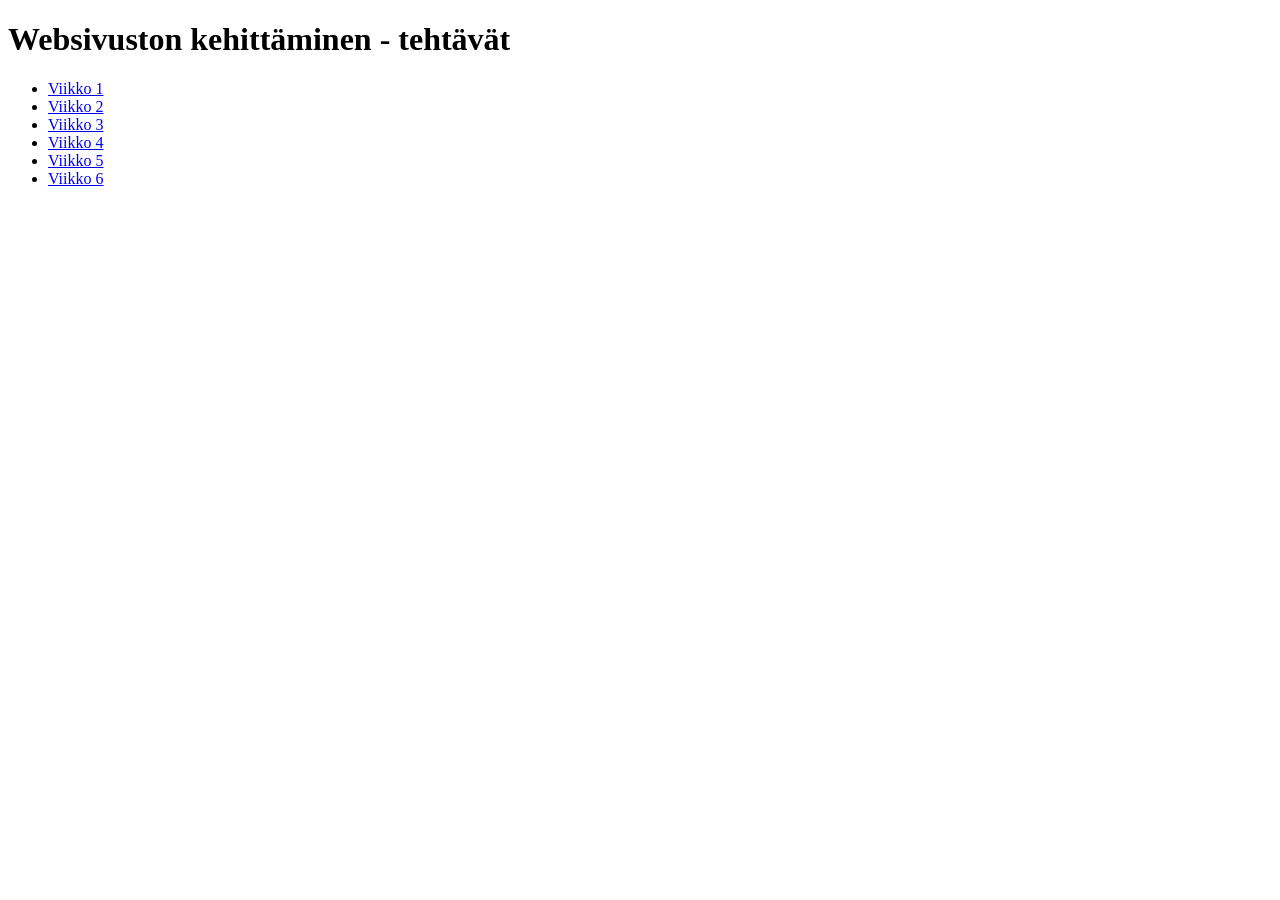
<file: index.html>
<!DOCTYPE html>
<html lang="fi">
<head>
  <meta charset="UTF-8">
  <meta name="viewport" content="width=device-width, initial-scale=1.0">
  <title>Websivuston kehittäminen - tehtävät</title>
</head>
<body>
  <main>
    <h1>Websivuston kehittäminen - tehtävät</h1>
    <ul>
      <li><a href="ws_01/">Viikko 1</a></li>
      <li><a href="ws_02/">Viikko 2</a></li>
      <li><a href="ws_03/">Viikko 3</a></li>
      <li><a href="ws_04/">Viikko 4</a></li>
      <li><a href="ws_05/">Viikko 5</a></li>
      <li><a href="ws_06/">Viikko 6</a></li>
    </ul>
  </main>
</body>
</html>
</file>
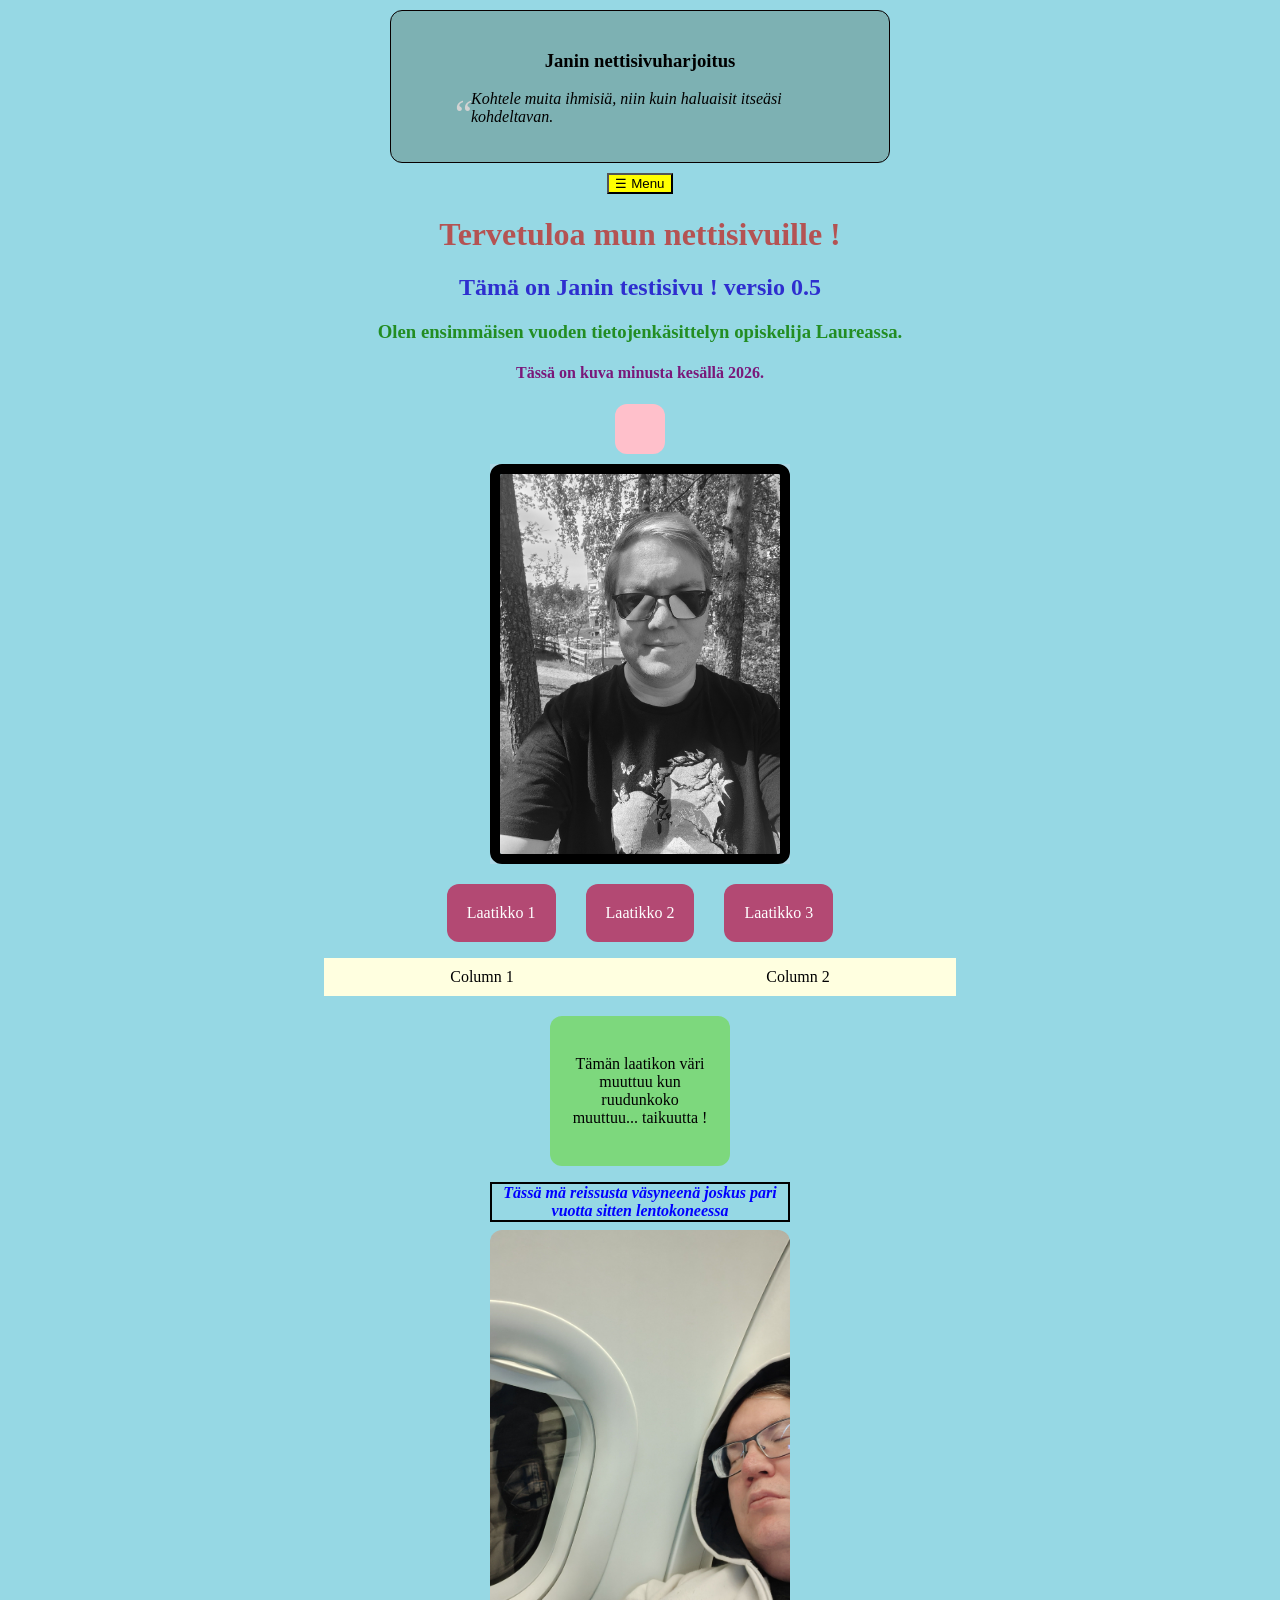
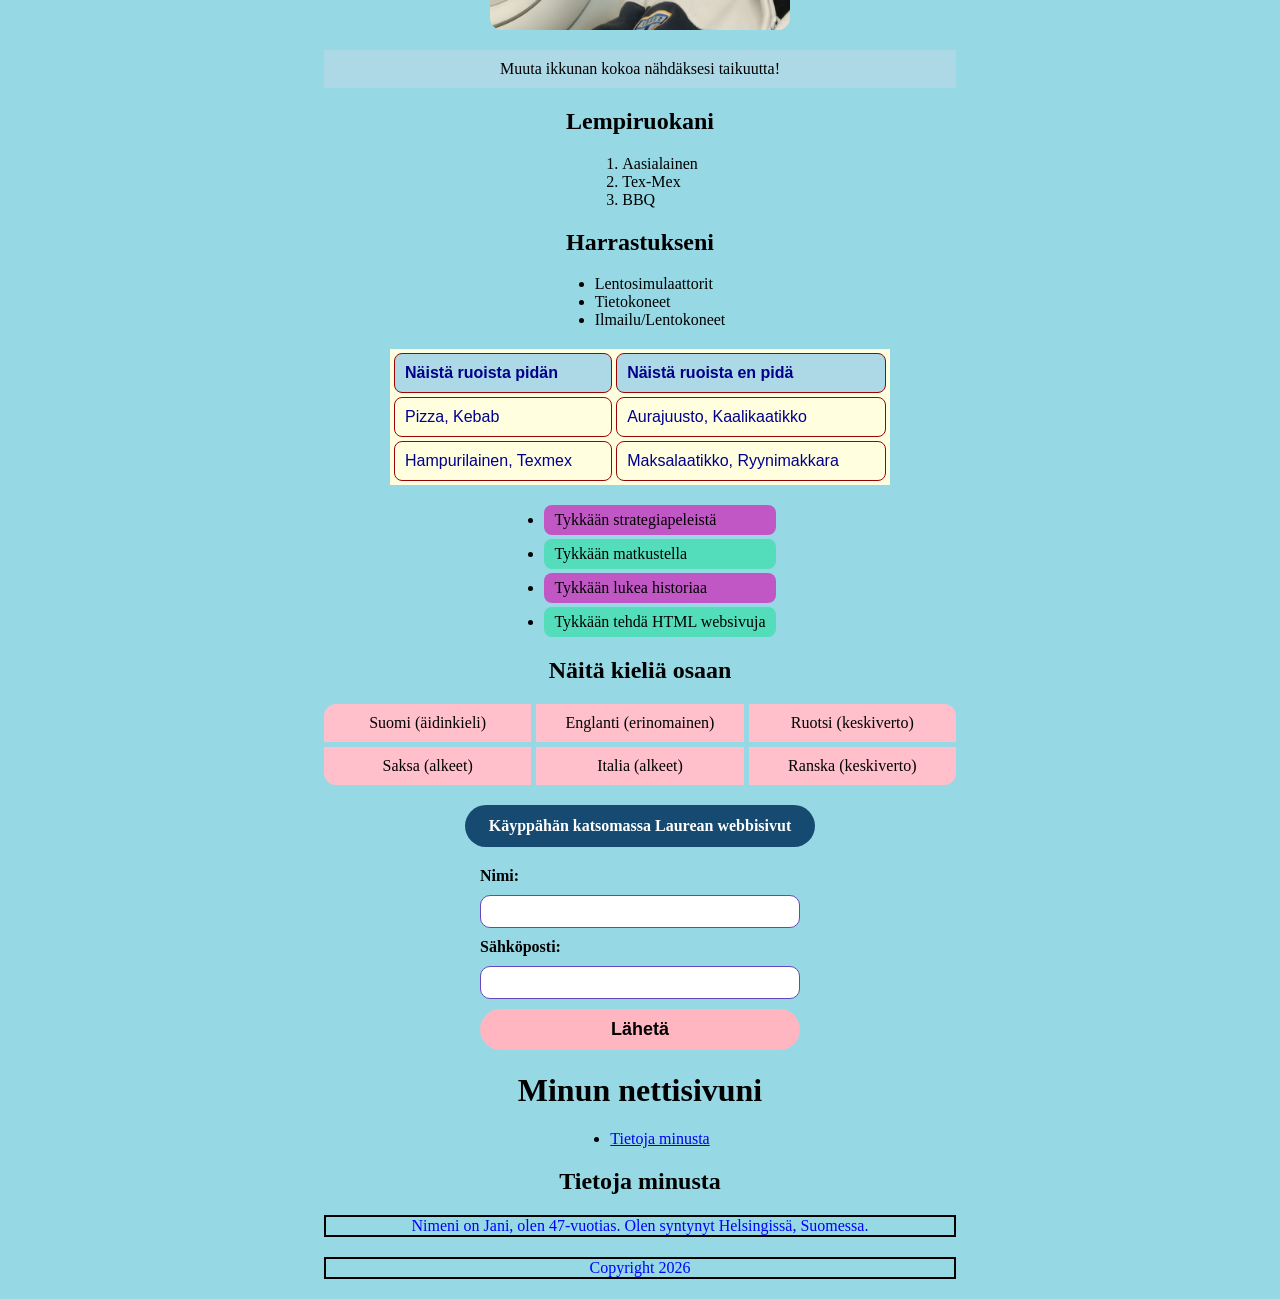
<file: ws_05/index.html>
<!DOCTYPE html>
<html lang="fi">
<head>
    <meta charset="UTF-8">
    <meta name="viewport" content="width=device-width, initial-scale=1.0">
    <link rel="stylesheet" href="style.css">
    <title>Janin sivu</title>
</head>

<body id="top">

<div class="content-box">
    <h3>Janin nettisivuharjoitus</h3>
    <blockquote class="quote">
        Kohtele muita ihmisiä, niin kuin haluaisit itseäsi kohdeltavan.
    </blockquote>
</div>

<nav class="responsive-nav">
      <button class="menu-toggle" type="button" aria-expanded="false" aria-controls="primary-menu">☰ Menu</button>
      <ul class="nav-list" id="primary-menu">
        <li><a href="#top">Home</a></li>
        <li><a href="#bottom">About</a></li>
        <li><a href="#email">Contact</a></li>
      </ul>
    </nav>

    <h1 style="color: rgb(180, 83, 83);">Tervetuloa mun nettisivuille !</h1>
    <h2 style="color: rgb(46, 46, 207);">Tämä on Janin testisivu ! versio 0.5</h2>
    <h3 style="color: rgb(35, 141, 35);"> Olen ensimmäisen vuoden tietojenkäsittelyn opiskelija Laureassa. </h3>
    <h4 style="color: rgb(122, 24, 122);"> Tässä on kuva minusta kesällä 2026. </h4>
<div class="animation-box"></div>
<button class="transition-button" type="button">
    <img src="jani.jpg" alt="Tässä on kuva minusta kesällä 2026." class="filter-image" width="300" height="400">
</button>

<div class="flex-container">
  <div class="box">Laatikko 1</div>
  <div class="box">Laatikko 2</div>
  <div class="box">Laatikko 3</div>
</div>

<div class="responsive-container">
      <div class="column">Column 1</div>
      <div class="column">Column 2</div>
    </div>

<div class="responsive-box">Tämän laatikon väri muuttuu kun ruudunkoko muuttuu... taikuutta !
</div>

<p class="responsive-image-caption">Tässä mä reissusta väsyneenä joskus pari vuotta sitten lentokoneessa</p>
<img src="jani2.jpg" alt="Responsive Image" class="responsive-image">

<div class="media-query-box">Muuta ikkunan kokoa nähdäksesi taikuutta!</div>

    <h2>Lempiruokani</h2>
    <ol>
        <li>Aasialainen</li>
        <li>Tex-Mex</li>
        <li>BBQ</li>
    </ol>
    
    <h2>Harrastukseni</h2>
    <ul class="harrastukset">
        <li>Lentosimulaattorit</li>
        <li>Tietokoneet</li>
        <li>Ilmailu/Lentokoneet</li>
    </ul>
  <table class="ruokataulukko">
    <tr>
        <th>Näistä ruoista pidän</th>
        <th>Näistä ruoista en pidä </th>
    </tr>
    <tr>
        <td>Pizza, Kebab</td>
        <td>Aurajuusto, Kaalikaatikko</td>
    </tr>
    <tr>
        <td>Hampurilainen, Texmex</td>
        <td>Maksalaatikko, Ryynimakkara</td>
    </tr>
    </table>

    <ul class="pseudo-list">
        <li>Tykkään strategiapeleistä</li>
        <li>Tykkään matkustella</li>
        <li>Tykkään lukea historiaa</li>
        <li>Tykkään tehdä HTML websivuja</li>
      </ul>

<h2>Näitä kieliä osaan</h2>
<div class="grid-container">
  <div class="grid-item">Suomi (äidinkieli)</div>
  <div class="grid-item">Englanti (erinomainen)</div>
  <div class="grid-item">Ruotsi (keskiverto)</div>
  <div class="grid-item">Saksa (alkeet)</div>
  <div class="grid-item">Italia (alkeet)</div>
  <div class="grid-item">Ranska (keskiverto)</div>
</div>

    <div class="laurea-link">
        <a href="https://www.laurea.fi">Käyppähän katsomassa Laurean webbisivut</a>
    </div>

    <form>
        <label for="name">Nimi:</label>
        <input type="text" id="name" name="name">
        <label for="email">Sähköposti:</label>
        <input type="email" id="email" name="email">
        <input type="submit" value="Lähetä">
    </form>
    <header>
  <h1>Minun nettisivuni</h1>
  <nav>
    <ul>
      <li><a href="#about">Tietoja minusta</a></li>
    </ul>
  </nav>
</header>

<main>
  <section id="about">
    <h2>Tietoja minusta</h2>
    <p>Nimeni on Jani, olen 47-vuotias. Olen syntynyt Helsingissä, Suomessa.</p>
  </section>
</main>

<footer id="bottom">
  <p>Copyright 2026</p>
</footer>

<script>
  const menuToggle = document.querySelector(".menu-toggle");
  const menuList = document.querySelector("#primary-menu");

  menuToggle.addEventListener("click", () => {
    const isOpen = menuToggle.getAttribute("aria-expanded") === "true";
    menuToggle.setAttribute("aria-expanded", String(!isOpen));
    menuList.classList.toggle("is-open", !isOpen);
  });
</script>

</body>
</html>
</file>
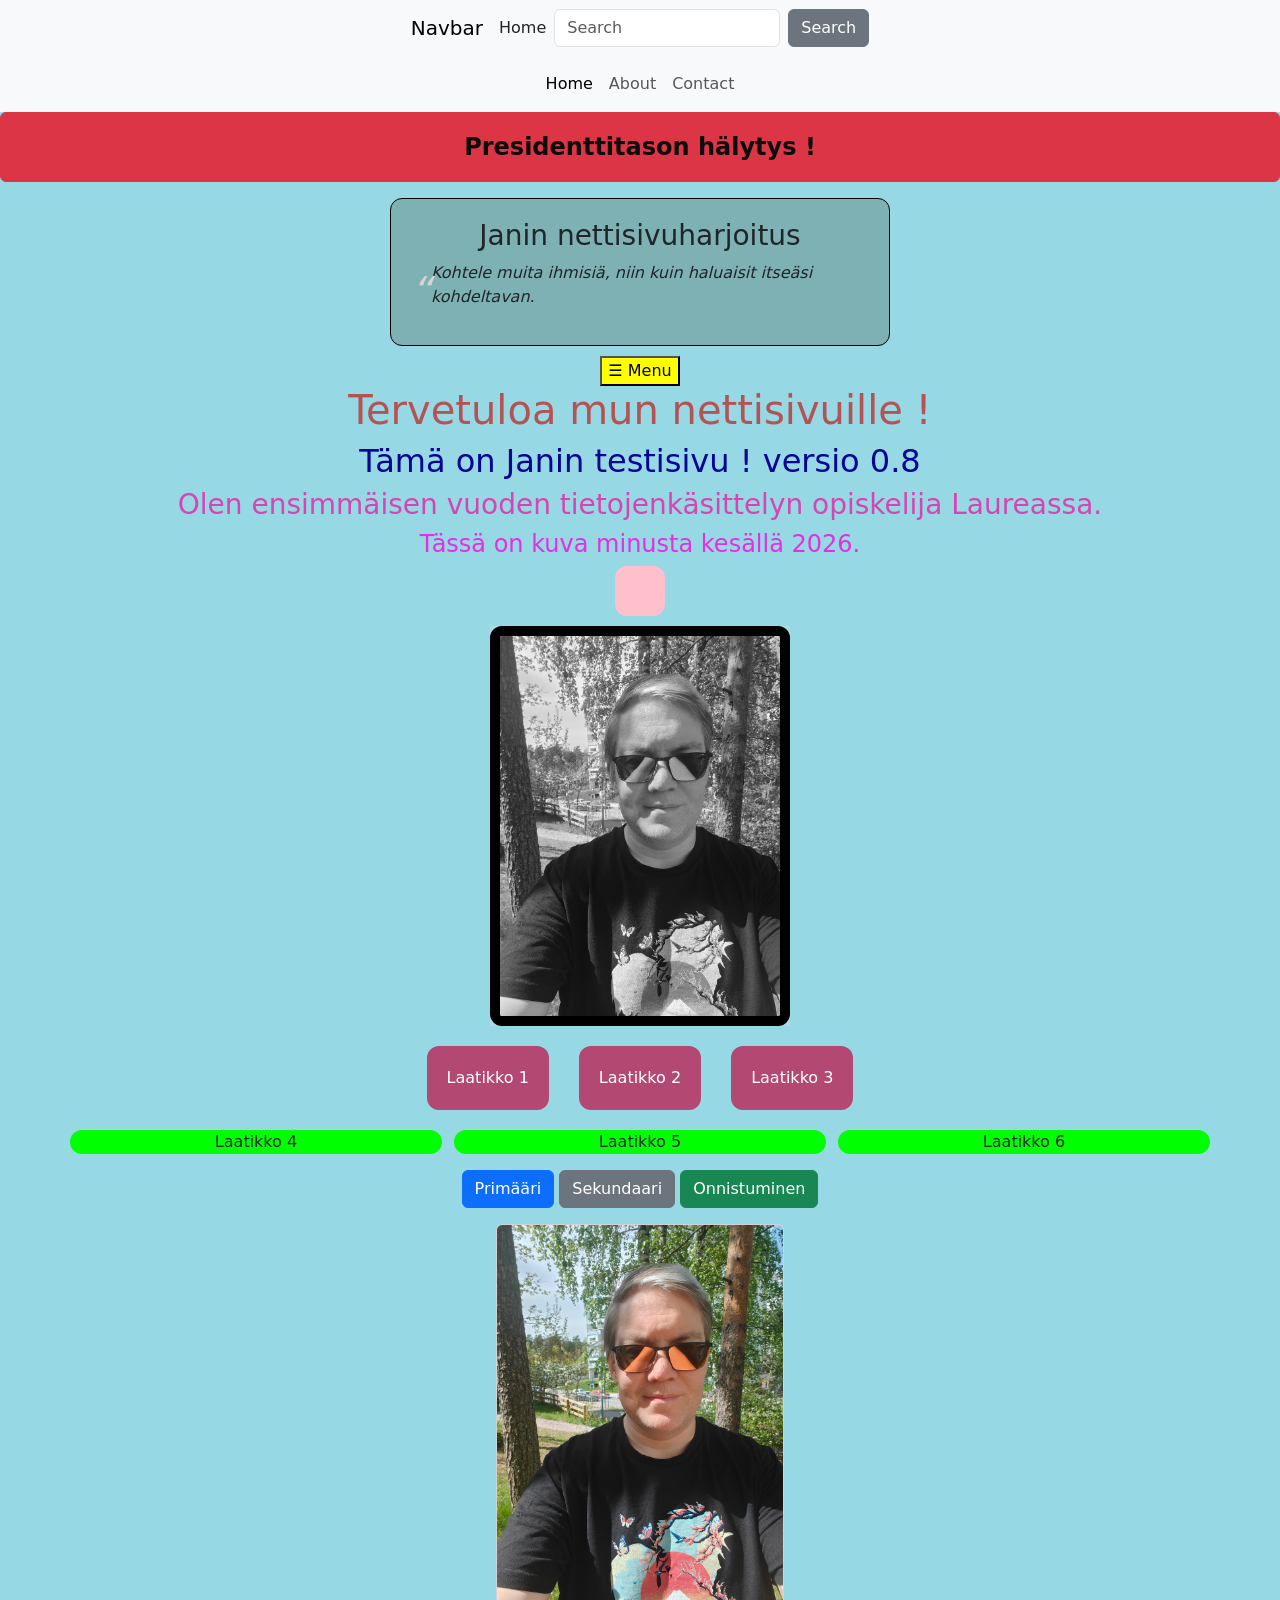
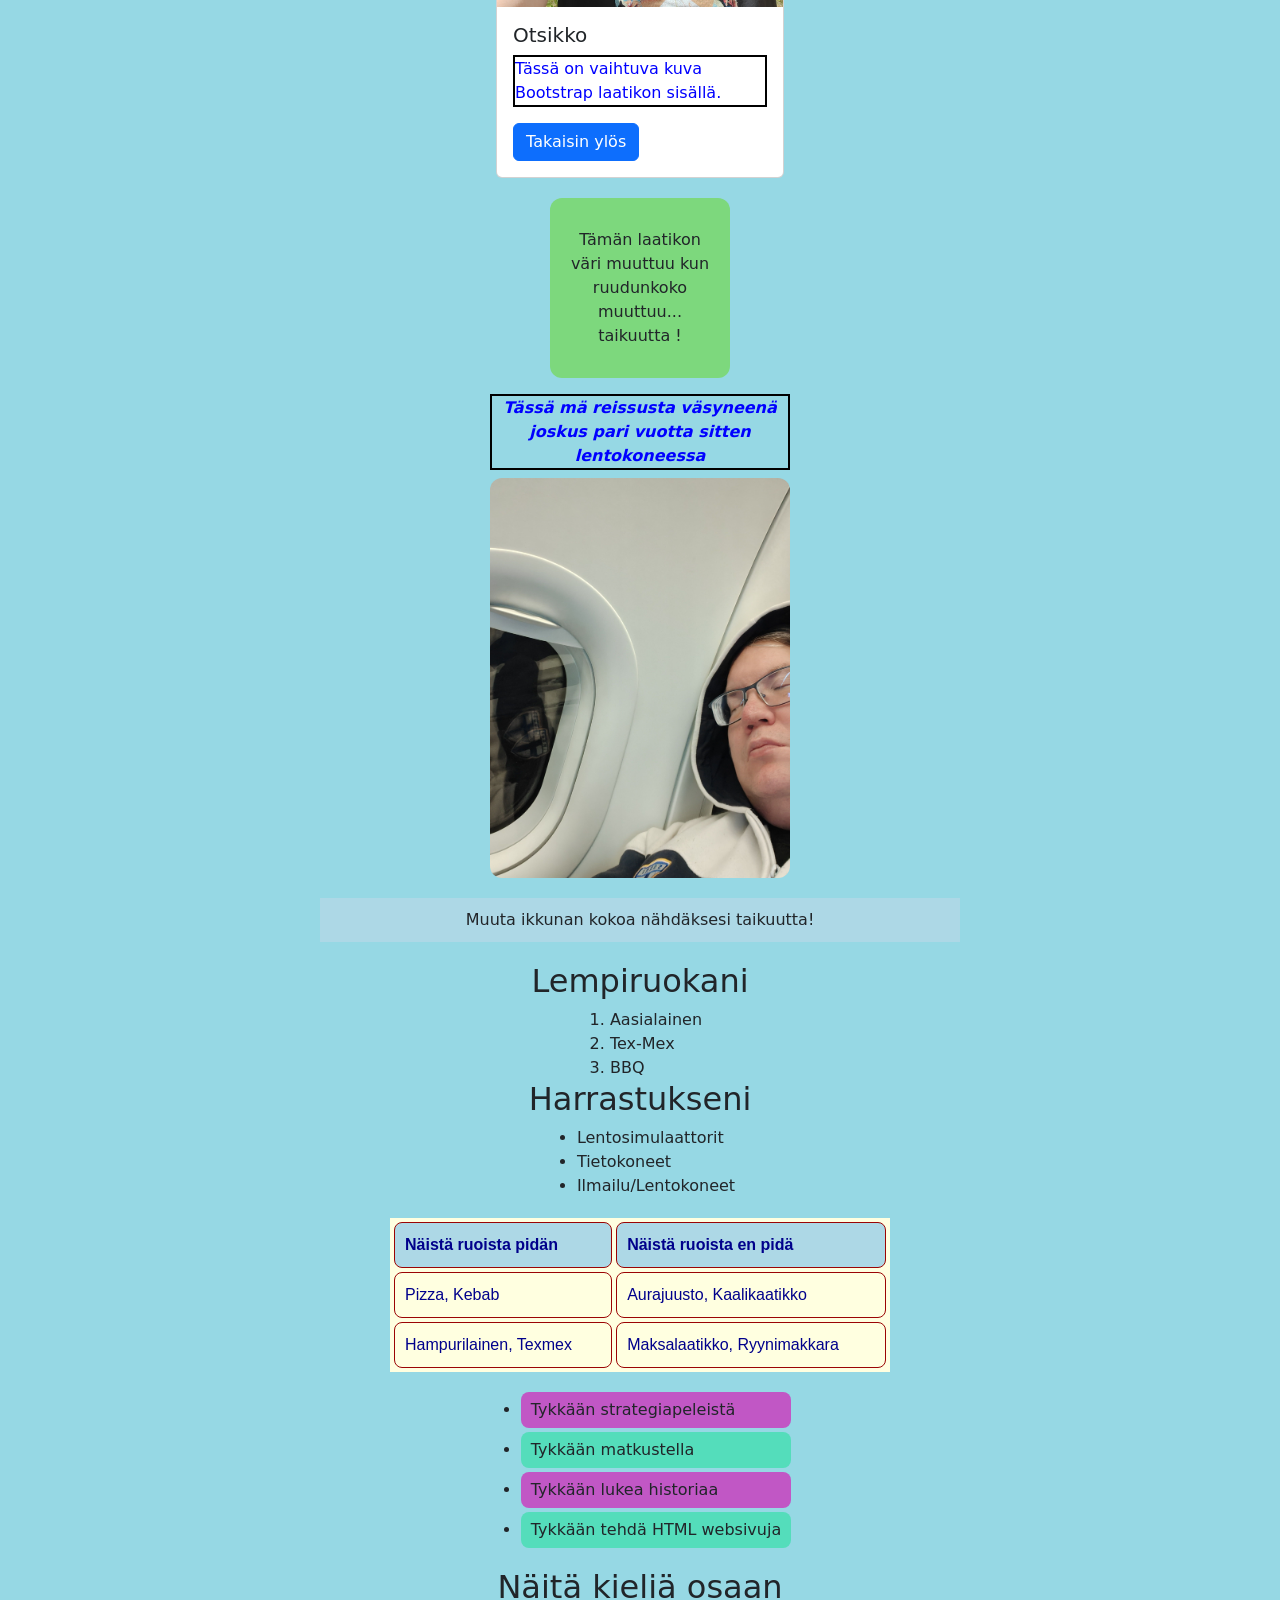
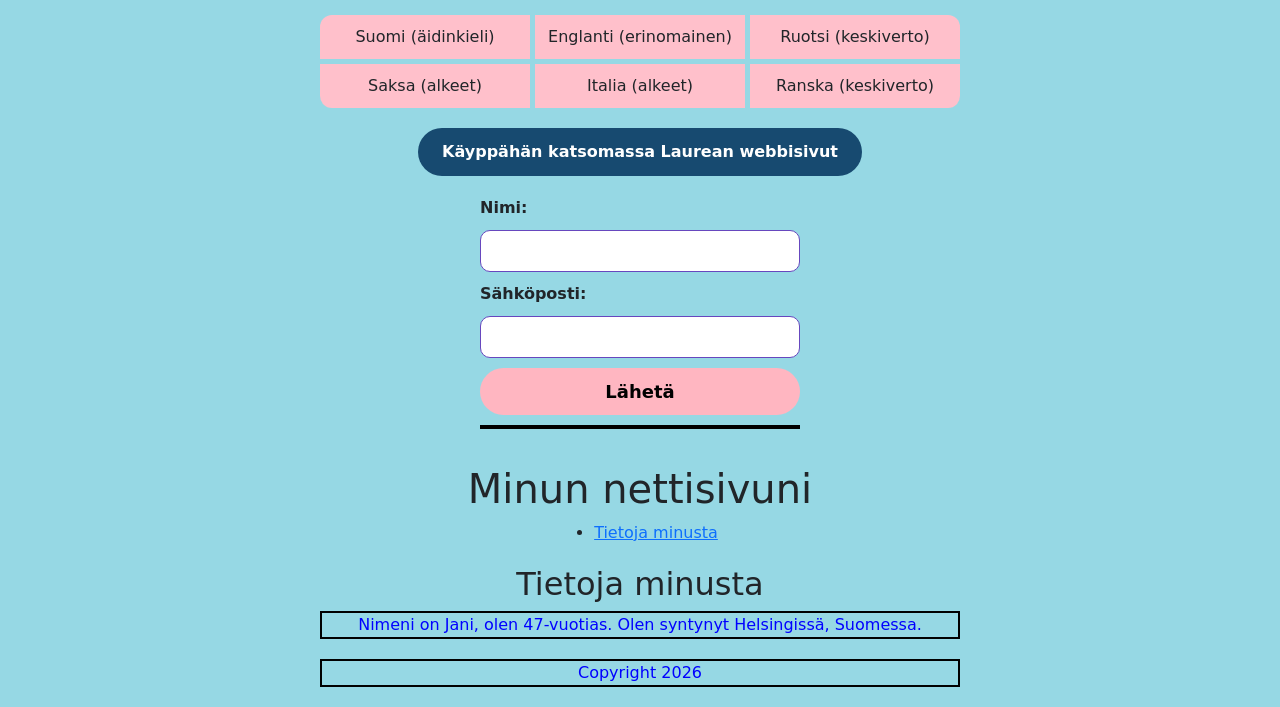
<file: ws_06/index.html>
<!doctype html>
<html lang="fi">
  <head>
    <meta charset="UTF-8" />
    <meta name="viewport" content="width=device-width, initial-scale=1.0" />
    <title>Janin sivu</title>
    <link
      href="https://cdn.jsdelivr.net/npm/bootstrap@5.3.0/dist/css/bootstrap.min.css"
      rel="stylesheet"
    />
    <link rel="stylesheet" href="style.css" />
  </head>

  <body id="top">
    <nav class="navbar navbar-expand-lg bg-light">
      <div class="container-fluid justify-content-center">
        <a class="navbar-brand" href="#top">Navbar</a>
        <button
          class="navbar-toggler"
          type="button"
          data-bs-toggle="collapse"
          data-bs-target="#navbarDrawer"
          aria-controls="navbarDrawer"
          aria-expanded="false"
          aria-label="Toggle navigation"
        >
          <span class="navbar-toggler-icon" aria-hidden="true"></span>
        </button>
        <div
          class="collapse navbar-collapse flex-grow-0"
          id="navbarDrawer"
        >
          <div class="d-flex align-items-center gap-2">
            <a class="nav-link" href="#top">Home</a>
            <form class="hstack gap-2" role="search">
              <input
                class="form-control"
                type="search"
                placeholder="Search"
                aria-label="Search"
              />
              <button class="btn btn-secondary" type="submit">
                Search
              </button>
            </form>
          </div>
        </div>
      </div>
    </nav>
    <nav class="navbar navbar-expand-lg navbar-light bg-light">
      <div class="container-fluid justify-content-center">
        <button
          class="navbar-toggler"
          type="button"
          data-bs-toggle="collapse"
          data-bs-target="#navbarNav"
          aria-controls="navbarNav"
          aria-expanded="false"
          aria-label="Toggle navigation"
        >
          <span class="navbar-toggler-icon"></span>
        </button>
        <div class="collapse navbar-collapse flex-grow-0" id="navbarNav">
          <ul class="navbar-nav mb-2 mb-lg-0">
            <li class="nav-item">
              <a class="nav-link active" aria-current="page" href="index.html"
                >Home</a
              >
            </li>
            <li class="nav-item">
              <a class="nav-link" href="#bottom">About</a>
            </li>
            <li class="nav-item">
              <a class="nav-link" href="#email">Contact</a>
            </li>
          </ul>
        </div>
      </div>
    </nav>

    <div
      class="alert alert-warning text-center"
      role="alert"
      style="background-color: #dc3545; border-color: #dc3545; color: #0e0d0d; font-size: 1.5em; font-weight: bold"
    >
      Presidenttitason hälytys !
    </div>

    <div class="content-box">
      <h3>Janin nettisivuharjoitus</h3>
      <blockquote class="quote">
        Kohtele muita ihmisiä, niin kuin haluaisit itseäsi kohdeltavan.
      </blockquote>
    </div>

    <nav class="responsive-nav">
      <button
        class="menu-toggle"
        type="button"
        aria-expanded="false"
        aria-controls="primary-menu"
      >
        ☰ Menu
      </button>
      <ul class="nav-list" id="primary-menu">
        <li><a href="#top">Home</a></li>
        <li><a href="#bottom">About</a></li>
        <li><a href="#email">Contact</a></li>
      </ul>
    </nav>

    <h1 style="color: rgb(180, 83, 83)">Tervetuloa mun nettisivuille !</h1>
    <h2 style="color: rgb(3, 3, 150)">Tämä on Janin testisivu ! versio 0.8</h2>
    <h3 style="color: rgb(214, 69, 178)">
      Olen ensimmäisen vuoden tietojenkäsittelyn opiskelija Laureassa.
    </h3>
    <h4 style="color: rgb(227, 48, 227)">
      Tässä on kuva minusta kesällä 2026.
    </h4>
    <div class="animation-box"></div>
    <button class="transition-button" type="button">
      <img
        src="jani.jpg"
        alt="Tässä on kuva minusta kesällä 2026."
        class="filter-image"
        width="300"
        height="400"
      />
    </button>

    <div class="flex-container">
      <div class="box">Laatikko 1</div>
      <div class="box">Laatikko 2</div>
      <div class="box">Laatikko 3</div>
    </div>

    <div class="container columns-container">
      <div class="row">
        <div class="col-md-4 col-12">Laatikko 4</div>
        <div class="col-md-4 col-12">Laatikko 5</div>
        <div class="col-md-4 col-12">Laatikko 6</div>
      </div>
    </div>

    <div class="container mt-3 text-center">
      <button class="btn btn-primary">Primääri</button>
      <button class="btn btn-secondary">Sekundaari</button>
      <button class="btn btn-success">Onnistuminen</button>
    </div>

    <div class="card mt-3 mx-auto" style="width: 18rem">
      <img
        id="random-card-image"
        src="jani.jpg"
        class="card-img-top"
        alt="Kuva vaihtuu minuutin välein"
      />
      <div class="card-body">
        <h5 class="card-title">Otsikko</h5>
        <p class="card-text">Tässä on vaihtuva kuva Bootstrap laatikon sisällä.</p>
        <a href="#top" class="btn btn-primary">Takaisin ylös</a>
      </div>
    </div>

    <div class="responsive-box">
      Tämän laatikon väri muuttuu kun ruudunkoko muuttuu... taikuutta !
    </div>

    <p class="responsive-image-caption">
      Tässä mä reissusta väsyneenä joskus pari vuotta sitten lentokoneessa
    </p>
    <img src="jani2.jpg" alt="Responsive Image" class="responsive-image" />

    <div class="media-query-box">Muuta ikkunan kokoa nähdäksesi taikuutta!</div>

    <h2>Lempiruokani</h2>
    <ol>
      <li>Aasialainen</li>
      <li>Tex-Mex</li>
      <li>BBQ</li>
    </ol>

    <h2>Harrastukseni</h2>
    <ul class="harrastukset">
      <li>Lentosimulaattorit</li>
      <li>Tietokoneet</li>
      <li>Ilmailu/Lentokoneet</li>
    </ul>
    <table class="ruokataulukko">
      <tr>
        <th>Näistä ruoista pidän</th>
        <th>Näistä ruoista en pidä</th>
      </tr>
      <tr>
        <td>Pizza, Kebab</td>
        <td>Aurajuusto, Kaalikaatikko</td>
      </tr>
      <tr>
        <td>Hampurilainen, Texmex</td>
        <td>Maksalaatikko, Ryynimakkara</td>
      </tr>
    </table>

    <ul class="pseudo-list">
      <li>Tykkään strategiapeleistä</li>
      <li>Tykkään matkustella</li>
      <li>Tykkään lukea historiaa</li>
      <li>Tykkään tehdä HTML websivuja</li>
    </ul>

    <h2>Näitä kieliä osaan</h2>
    <div class="grid-container">
      <div class="grid-item">Suomi (äidinkieli)</div>
      <div class="grid-item">Englanti (erinomainen)</div>
      <div class="grid-item">Ruotsi (keskiverto)</div>
      <div class="grid-item">Saksa (alkeet)</div>
      <div class="grid-item">Italia (alkeet)</div>
      <div class="grid-item">Ranska (keskiverto)</div>
    </div>

    <div class="laurea-link">
      <a href="https://www.laurea.fi"
        >Käyppähän katsomassa Laurean webbisivut</a
      >
    </div>

    <form id="contact-form">
      <label for="name">Nimi:</label>
      <input type="text" id="name" name="name" required />
      <label for="email">Sähköposti:</label>
      <input type="email" id="email" name="email" required />
      <input type="submit" value="Lähetä" />
      <p id="form-status" role="status" aria-live="polite"></p>
    </form>
    <header>
      <h1>Minun nettisivuni</h1>
      <nav>
        <ul>
          <li><a href="#about">Tietoja minusta</a></li>
        </ul>
      </nav>
    </header>

    <main>
      <section id="about">
        <h2>Tietoja minusta</h2>
        <p>
          Nimeni on Jani, olen 47-vuotias. Olen syntynyt Helsingissä, Suomessa.
        </p>
      </section>
    </main>

    <footer id="bottom">
      <p>Copyright 2026</p>
    </footer>

    <script src="https://cdn.jsdelivr.net/npm/bootstrap@5.3.0/dist/js/bootstrap.bundle.min.js"></script>
    <script>
      const contactForm = document.querySelector("#contact-form");
      contactForm.addEventListener("submit", (event) => {
        event.preventDefault();
        contactForm.reset();
        document.querySelector("#form-status").textContent =
          "Tarkistus onnistui. Lomaketta ei lähetetty palvelimelle.";
      });

      const searchForm = document.querySelector(".navbar form[role='search']");
      searchForm.addEventListener("submit", (event) => {
        event.preventDefault();
      });

      const menuToggle = document.querySelector(".menu-toggle");
      const menuList = document.querySelector("#primary-menu");
      menuToggle.addEventListener("click", () => {
        const isOpen = menuToggle.getAttribute("aria-expanded") === "true";
        menuToggle.setAttribute("aria-expanded", String(!isOpen));
        menuList.classList.toggle("is-open", !isOpen);
      });

      const cardImage = document.querySelector("#random-card-image");
      const cardImages = ["jani.jpg", "jani2.jpg"];
      let currentImageIndex = Math.floor(Math.random() * cardImages.length);
      cardImage.src = cardImages[currentImageIndex];

      setInterval(() => {
        const currentImage = cardImage.getAttribute("src");
        const availableImages = cardImages.filter(
          (image) => image !== currentImage,
        );
        const nextImageIndex = Math.floor(
          Math.random() * availableImages.length,
        );
        cardImage.src = availableImages[nextImageIndex];
      }, 60000);
    </script>
  </body>
</html>
</file>
<file: ws_05/style.css>
body {
  background-color: rgb(150, 216, 228);
}

p {
      color: blue;
    }
    p {
  border: 2px solid black;
}
.content-box {
  box-sizing: border-box;
  width: 500px;
  max-width: 100%;
  padding: 20px;
  margin: 10px auto;
  background-color: #7db1b3;
  border: 1px solid #070000;
  border-radius: 12px;
}

table {
      width: 100%;
      border-collapse: collapse;
    }
    
    th, td {
      border: 1px solid #9b0404;
      padding: 8px;
      text-align: left;
    }
    
    th {
      background-color: #7ec4c0;
    }
    
    form {
      display: flex;
      flex-direction: column;
      gap: 10px;
      width: 320px;
      max-width: calc(100% - 32px);
      margin: 20px auto;
    }
    
    label {
      font-weight: bold;
    }
    
    input[type="text"], input[type="email"] {
      box-sizing: border-box;
      width: 100%;
      padding: 8px;
      border: 1px solid #6747be;
      border-radius: 10px;
    }
    
    input[type="submit"] {
      background-color: lightpink;
      color: black;
      font-size: 18px;
      font-weight: bold;
      padding: 10px;
      border: none;
      border-radius: 999px;
      cursor: pointer;
    }
    
    input[type="submit"]:hover {
      background-color: #86a5aa;
    }

.visitor-counter {
  box-sizing: border-box;
  width: 120px;
  height: 120px;
  margin: 0 auto 24px;
  border: 3px solid #174a70;
  border-radius: 50%;
  background-color: #fff;
  color: #174a70;
  display: flex;
  flex-direction: column;
  align-items: center;
  justify-content: center;
  gap: 4px;
  font-weight: bold;
}

.visitor-counter-count {
  font-size: 30px;
  line-height: 1;
}
.ruokataulukko {
  background-color: lightyellow;
  color: darkblue;
  font-family: Arial, sans-serif;
  margin-bottom: 20px;
}

.ruokataulukko th {
  background-color: lightblue;
}
.transition-button {
  padding: 0;
  display: block;
  margin: 0 auto;
  border: 0;
  background: lightblue;
  cursor: pointer;
  transition: transform 0.3s ease;
}


.transition-button img {
  display: block;
  width: 300px;
  height: 400px;
  object-fit: cover;
  
}

.filter-image {
  filter: grayscale(100%);
  border: 10px solid black;
  border-radius: 12px;
  box-sizing: border-box;
}

.transition-button:hover {
  transform: scale(1.05);
}
.image-center {
  min-height: 100vh;
  display: flex;
  justify-content: center;
  align-items: center;
}
h1, h2, h3, h4 {
  text-align: center;
}
ol, ul {
  width: fit-content;
  margin: 0 auto;
}
.pseudo-list {
  margin-bottom: 20px;
}
.pseudo-list li {
  border-radius: 8px;
  margin: 4px 0;
  padding: 6px 10px;
}
.harrastukset {
  margin-bottom: 0;
}
.harrastukset li:last-child {
  margin-bottom: 20px;
}
table {
  width: 100%;
  border-collapse: separate;
  border-spacing: 4px;
}

th, td {
  border: 1px solid #9b0404;
  border-radius: 8px;
  padding: 10px;
  text-align: left;
}
table {
  width: 500px;
  max-width: 100%;
  margin: 0 auto;
  border-collapse: separate;
  border-spacing: 4px;
}
.laurea-link {
  text-align: center;
  margin: 20px 0;
}

.laurea-link a {
  display: inline-block;
  padding: 12px 24px;
  color: white;
  background-color: #174a70;
  border-radius: 999px;
  text-decoration: none;
  font-weight: bold;
}

.laurea-link a:hover {
  background-color: #236b9e;
}
.animation-box {
  width: 50px;
  height: 50px;
  margin: 0 auto 10px;
  background-color: pink;
  border-radius: 12px;
  position: relative;
  animation: move 2s infinite alternate ease-in-out;
}

@keyframes move {
  from {
    transform: translateX(-112px);
  }
  to {
    transform: translateX(112px);
  }
}
.pseudo-list li:nth-child(odd) {
        background-color: rgb(193, 87, 197);
      }
      
      .pseudo-list li:nth-child(even) {
        background-color: rgb(84, 221, 187);
      }
      .filter-image {
        filter: grayscale(100%);
        transition: filter 0.3s ease;
        border: 10px solid black;
        border-radius: 12px;
        box-sizing: border-box;
      }
      
      .filter-image:hover {
        filter: grayscale(0%);
      }
      .quote {
        position: relative;
        padding-left: 20px;
        font-style: italic;
      }
      
      .quote::before {
        content: '“';
        font-size: 40px;
        position: absolute;
        left: 0;
        top: 0;
        color: lightgray;
      }
      .grid-container {
  display: grid;
  grid-template-columns: repeat(3, 1fr);
  width: 50%;
  grid-gap: 5px;
  margin: 0 auto;
  border-radius: 12px;
  overflow: hidden;
}

.grid-item {
  background-color: pink;
  padding: 10px;
  text-align: center;
}

.flex-container {
  display: flex;
  justify-content: center;
  align-items: center;
  flex-wrap: wrap;
  gap: 30px;
  width: fit-content;
  max-width: calc(100% - 32px);
  margin: 20px auto 0;
}

.box {
  background-color: #b34973;
  color: white;
  padding: 20px;
  text-align: center;
  border-radius: 12px;
  box-sizing: border-box;
}

#about,
footer {
  width: 50%;
  margin: 20px auto;
  text-align: center;
  box-sizing: border-box;
}



@media (max-width: 600px) {
  .responsive-box {
    background-color: rgb(204, 155, 155);
  }
}

@media (min-width: 601px) {
  .responsive-box {
    background-color: lightseagreen;
  }
}

.responsive-box {
  width: 300px;
  height: 150px;
  background-color: rgb(207, 207, 95);
  transition: background-color 0.3s ease;
}

/* Small screens */
@media (max-width: 600px) {
  .responsive-box {
    background-color: rgb(163, 87, 87);
  }
}

/* Tablets */
@media (min-width: 601px) and (max-width: 900px) {
  .responsive-box {
    background-color: rgb(93, 93, 209);
  }
}

/* Larger screens */
@media (min-width: 901px) {
  .responsive-box {
    background-color: rgb(125, 216, 125);
  }
}

.responsive-box {
  box-sizing: border-box;
  width: 180px;
  max-width: calc(100vw - 32px);
  aspect-ratio: 1;
  padding: 20px;
  margin: 20px auto 1em;
  border-radius: 12px;
  display: flex;
  align-items: center;
  justify-content: center;
  text-align: center;
}
.responsive-container {
      display: flex;
      flex-wrap: wrap;
      justify-content: center;
      margin-top: 1em;
    }
    
    .column {
      flex: 0 0 25%;
      box-sizing: border-box;
      padding: 10px;
      text-align: center;
      background-color: lightyellow;
    }
    
    @media (max-width: 600px) {
      .column {
        flex: 0 0 50%;
      }
    }
.responsive-image {
      display: block;
      width: 300px;
      height: 400px;
      max-width: 100%;
      margin: 0 auto;
      object-fit: cover;
      border-radius: 12px;
    }
.responsive-image-caption {
      width: 300px;
      max-width: 100%;
      box-sizing: border-box;
      margin: 0 auto 8px;
      text-align: center;
      font-style: italic;
      font-weight: bold;
    }
    .media-query-box {
      box-sizing: border-box;
      width: 50%;
      padding: 10px;
      margin: 20px auto;
      text-align: center;
    }
    
    @media (max-width: 600px) {
      .media-query-box {
        background-color: lightcoral;
      }
    }
    
    @media (min-width: 601px) {
      .media-query-box {
        background-color: lightblue;
      }
    }
    .media-query-box {
      box-sizing: border-box;
      width: 50%;
      padding: 10px;
      margin: 20px auto;
      text-align: center;
    }
    
    @media (max-width: 600px) {
      .media-query-box {
        background-color: lightcoral;
      }
    }
    
    @media (min-width: 601px) {
      .media-query-box {
        background-color: lightblue;
      }
    }
    .responsive-nav .menu-toggle {
      display: block;
      margin: 0 auto;
      background-color: yellow;
    }

    .responsive-nav .nav-list {
      display: none;
      justify-content: center;
      flex-wrap: wrap;
      gap: 16px;
      list-style: none;
      margin: 0 auto;
      padding: 0;
    }

    .responsive-nav .nav-list.is-open {
      display: flex;
    }
    
    @media (max-width: 600px) {
      .responsive-nav .menu-toggle {
        display: block;
      }
    }
</file>
<file: ws_06/style.css>
body {
  background-color: rgb(150, 216, 228);
}

p {
      color: blue;
    }
    p {
  border: 2px solid black;
}
.content-box {
  box-sizing: border-box;
  width: 500px;
  max-width: 100%;
  padding: 20px;
  margin: 10px auto;
  background-color: #7db1b3;
  border: 1px solid #070000;
  border-radius: 12px;
}

table {
      width: 100%;
      border-collapse: collapse;
    }
    
    th, td {
      border: 1px solid #9b0404;
      padding: 8px;
      text-align: left;
    }
    
    th {
      background-color: #7ec4c0;
    }
    
    form {
      display: flex;
      flex-direction: column;
      gap: 10px;
      width: 320px;
      max-width: calc(100% - 32px);
      margin: 20px auto;
    }

        .navbar form[role="search"] {
          flex-direction: row;
          width: auto;
          max-width: none;
          margin: 0;
        }
    
    label {
      font-weight: bold;
    }
    
    input[type="text"], input[type="email"] {
      box-sizing: border-box;
      width: 100%;
      padding: 8px;
      border: 1px solid #6747be;
      border-radius: 10px;
    }
    
    input[type="submit"] {
      background-color: lightpink;
      color: black;
      font-size: 18px;
      font-weight: bold;
      padding: 10px;
      border: none;
      border-radius: 999px;
      cursor: pointer;
    }
    
    input[type="submit"]:hover {
      background-color: #86a5aa;
    }

.visitor-counter {
  box-sizing: border-box;
  width: 120px;
  height: 120px;
  margin: 0 auto 24px;
  border: 3px solid #174a70;
  border-radius: 50%;
  background-color: #fff;
  color: #174a70;
  display: flex;
  flex-direction: column;
  align-items: center;
  justify-content: center;
  gap: 4px;
  font-weight: bold;
}

.visitor-counter-count {
  font-size: 30px;
  line-height: 1;
}
.ruokataulukko {
  background-color: lightyellow;
  color: darkblue;
  font-family: Arial, sans-serif;
  margin-bottom: 20px;
}

.ruokataulukko th {
  background-color: lightblue;
}
.transition-button {
  padding: 0;
  display: block;
  margin: 0 auto;
  border: 0;
  background: lightblue;
  cursor: pointer;
  transition: transform 0.3s ease;
}


.transition-button img {
  display: block;
  width: 300px;
  height: 400px;
  object-fit: cover;
  
}

.filter-image {
  filter: grayscale(100%);
  border: 10px solid black;
  border-radius: 12px;
  box-sizing: border-box;
}

.transition-button:hover {
  transform: scale(1.05);
}
.image-center {
  min-height: 100vh;
  display: flex;
  justify-content: center;
  align-items: center;
}
h1, h2, h3, h4 {
  text-align: center;
}
ol, ul {
  width: fit-content;
  margin: 0 auto;
}
.pseudo-list {
  margin-bottom: 20px;
}
.pseudo-list li {
  border-radius: 8px;
  margin: 4px 0;
  padding: 6px 10px;
}
.harrastukset {
  margin-bottom: 0;
}
.harrastukset li:last-child {
  margin-bottom: 20px;
}
table {
  width: 100%;
  border-collapse: separate;
  border-spacing: 4px;
}

th, td {
  border: 1px solid #9b0404;
  border-radius: 8px;
  padding: 10px;
  text-align: left;
}
table {
  width: 500px;
  max-width: 100%;
  margin: 0 auto;
  border-collapse: separate;
  border-spacing: 4px;
}
.laurea-link {
  text-align: center;
  margin: 20px 0;
}

.laurea-link a {
  display: inline-block;
  padding: 12px 24px;
  color: white;
  background-color: #174a70;
  border-radius: 999px;
  text-decoration: none;
  font-weight: bold;
}

.laurea-link a:hover {
  background-color: #236b9e;
}
.animation-box {
  width: 50px;
  height: 50px;
  margin: 0 auto 10px;
  background-color: pink;
  border-radius: 12px;
  position: relative;
  animation: move 2s infinite alternate ease-in-out;
}

@keyframes move {
  from {
    transform: translateX(-112px);
  }
  to {
    transform: translateX(112px);
  }
}
.pseudo-list li:nth-child(odd) {
        background-color: rgb(193, 87, 197);
      }
      
      .pseudo-list li:nth-child(even) {
        background-color: rgb(84, 221, 187);
      }
      .filter-image {
        filter: grayscale(100%);
        transition: filter 0.3s ease;
        border: 10px solid black;
        border-radius: 12px;
        box-sizing: border-box;
      }
      
      .filter-image:hover {
        filter: grayscale(0%);
      }
      .quote {
        position: relative;
        padding-left: 20px;
        font-style: italic;
      }
      
      .quote::before {
        content: '“';
        font-size: 40px;
        position: absolute;
        left: 0;
        top: 0;
        color: lightgray;
      }
      .grid-container {
  display: grid;
  grid-template-columns: repeat(3, 1fr);
  width: 50%;
  grid-gap: 5px;
  margin: 0 auto;
  border-radius: 12px;
  overflow: hidden;
}

.grid-item {
  background-color: pink;
  padding: 10px;
  text-align: center;
}

.flex-container {
  display: flex;
  justify-content: center;
  align-items: center;
  flex-wrap: wrap;
  gap: 30px;
  width: fit-content;
  max-width: calc(100% - 32px);
  margin: 20px auto 0;
}

.columns-container {
  text-align: center;
  margin-top: 20px;
}

.columns-container .row {
  display: grid;
  grid-template-columns: repeat(3, minmax(0, 1fr));
  gap: 12px;
}

.columns-container .row > div {
  background-color: lime;
  border-radius: 12px;
  width: auto;
}

@media (max-width: 767.98px) {
  .columns-container .row {
    grid-template-columns: 1fr;
  }
}

.box {
  background-color: #b34973;
  color: white;
  padding: 20px;
  text-align: center;
  border-radius: 12px;
  box-sizing: border-box;
}

#about,
footer {
  width: 50%;
  margin: 20px auto;
  text-align: center;
  box-sizing: border-box;
}



/* Small screens */
@media (max-width: 600px) {
  .responsive-box {
    background-color: rgb(163, 87, 87);
  }
}

/* Tablets */
@media (min-width: 601px) and (max-width: 900px) {
  .responsive-box {
    background-color: rgb(93, 93, 209);
  }
}

/* Larger screens */
@media (min-width: 901px) {
  .responsive-box {
    background-color: rgb(125, 216, 125);
  }
}

.responsive-box {
  box-sizing: border-box;
  width: 180px;
  max-width: calc(100vw - 32px);
  aspect-ratio: 1;
  padding: 20px;
  margin: 20px auto 1em;
  border-radius: 12px;
  display: flex;
  align-items: center;
  justify-content: center;
  text-align: center;
  transition: background-color 0.3s ease;
}
.responsive-container {
      display: flex;
      flex-wrap: wrap;
      justify-content: center;
      margin-top: 1em;
    }
    
    .column {
      flex: 0 0 25%;
      box-sizing: border-box;
      padding: 10px;
      text-align: center;
      background-color: lightyellow;
    }
    
    @media (max-width: 600px) {
      .column {
        flex: 0 0 50%;
      }
    }
.responsive-image {
      display: block;
      width: 300px;
      height: 400px;
      max-width: 100%;
      margin: 0 auto;
      object-fit: cover;
      border-radius: 12px;
    }
.responsive-image-caption {
      width: 300px;
      max-width: 100%;
      box-sizing: border-box;
      margin: 0 auto 8px;
      text-align: center;
      font-style: italic;
      font-weight: bold;
    }
    .media-query-box {
      box-sizing: border-box;
      width: 50%;
      padding: 10px;
      margin: 20px auto;
      text-align: center;
    }
    
    @media (max-width: 600px) {
      .media-query-box {
        background-color: lightcoral;
      }
    }
    
    @media (min-width: 601px) {
      .media-query-box {
        background-color: lightblue;
      }
    }
    .responsive-nav .menu-toggle {
      display: block;
      margin: 0 auto;
      background-color: yellow;
    }

    .responsive-nav .nav-list {
      display: none;
      justify-content: center;
      flex-wrap: wrap;
      gap: 16px;
      list-style: none;
      margin: 0 auto;
      padding: 0;
    }

    .responsive-nav .nav-list.is-open {
      display: flex;
    }
    
    @media (max-width: 600px) {
      .responsive-nav .menu-toggle {
        display: block;
      }
    }
</file>
